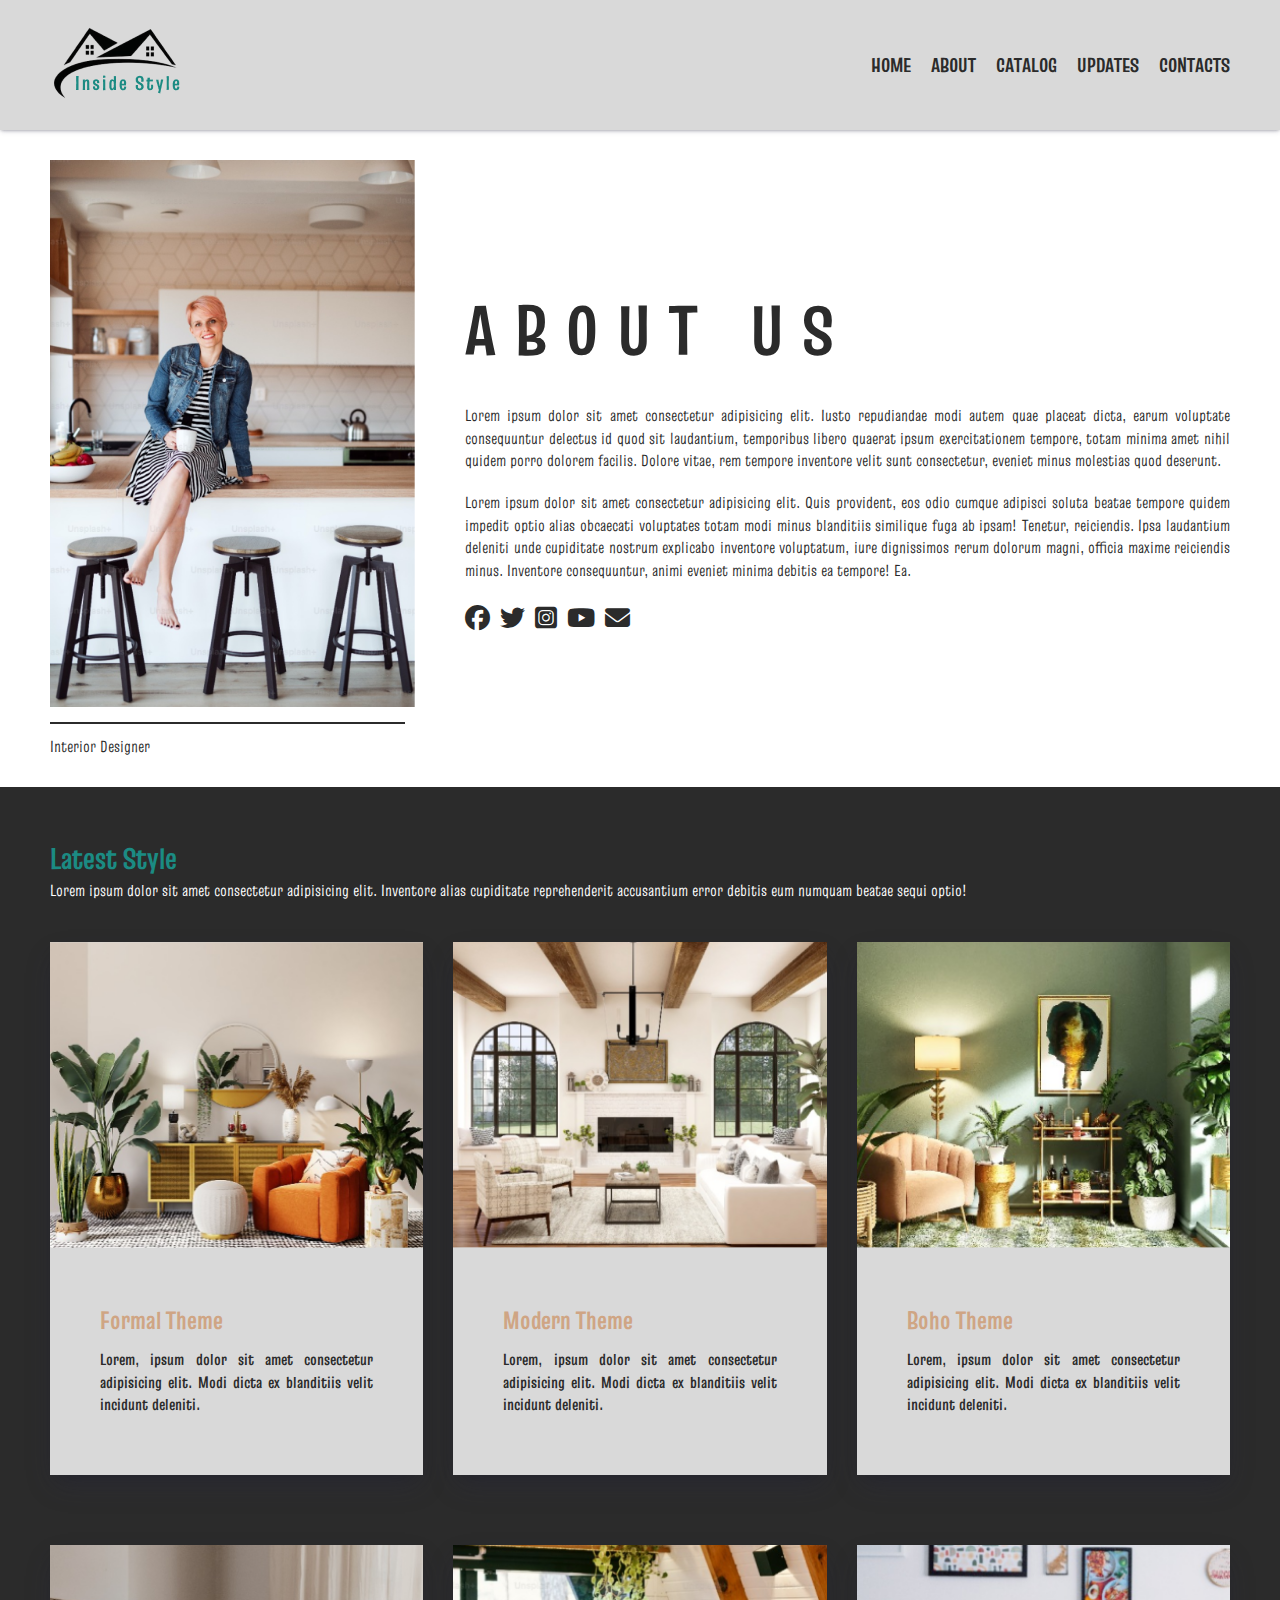
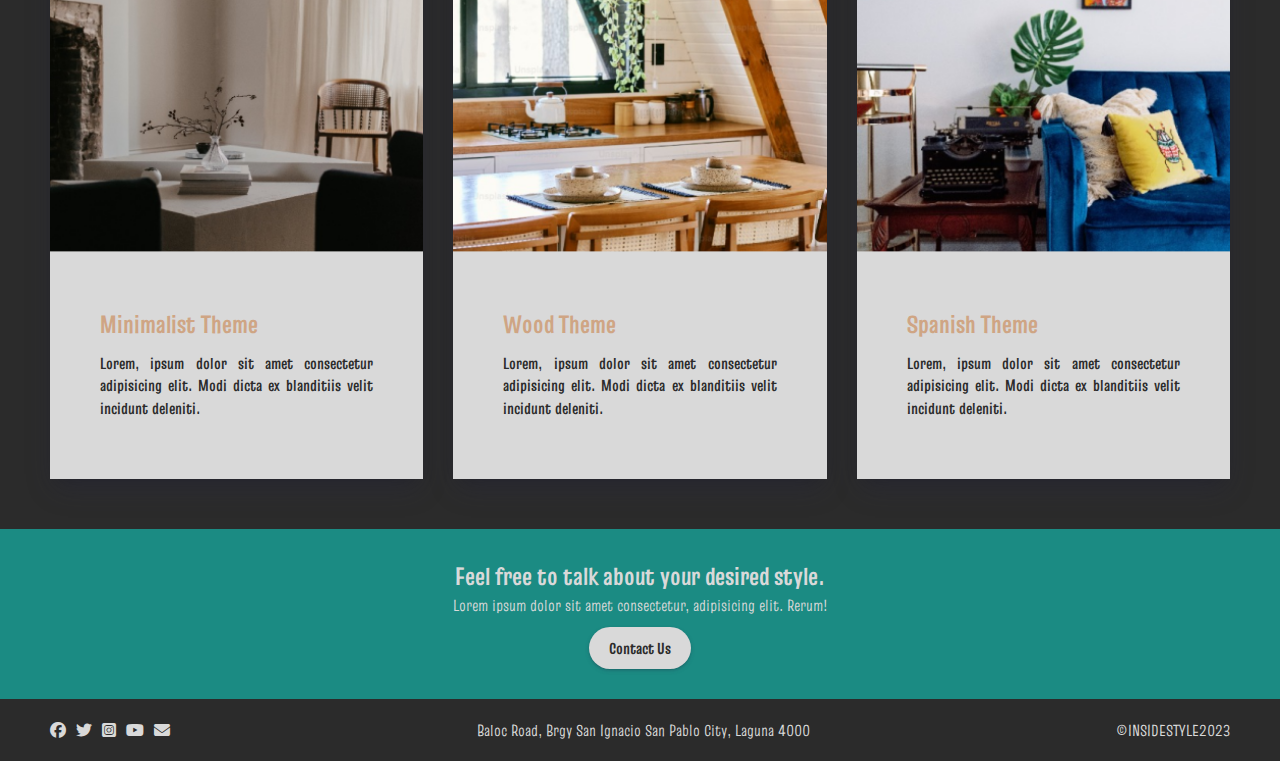
<file: About.html>
<!DOCTYPE html>
<html lang="en">
<head>
    <meta charset="UTF-8">
    <meta name="viewport" content="width=device-width, initial-scale=1.0">
    <title>Inside Style</title>
    <link rel="stylesheet" href="./Style.css">
    <link rel="stylesheet" href="https://cdnjs.cloudflare.com/ajax/libs/font-awesome/6.5.1/css/all.min.css">
</head>

<body>

   <!-- Header 
    header.header>.container>.header__wrapper
    Block
    ELement(two)__) 
    Modifier(-) -->

    <header class="header">
        <div class="container">
            <div class="header_wrapper">
                <img src="./img/LOGO.png" alt="">
                <nav>
                    <ul class="header_nav">
                        <li><a href="./Home.html">HOME</a></li>
                        <li><a href="./About.html">ABOUT</a></li>
                        <li><a href="./Catalog.html">CATALOG</a></li>
                        <li><a href="./Updates.html">UPDATES</a></li>
                        <li><a href="./Contacts.html">CONTACTS</a></li>
                    </ul>
                </nav>
                <div class="toggle_menu">
                    <span></span>
                    <span></span>
                    <span></span>
                </div>
            </div>
        </div>
    </header>

<!-- ABOUT BANNER - -->
<section class="aboutBanner">
    <div class="container">
        <div class="aboutBanner_wrapper">

            <div class="aboutBanner_left">
                <img src="./img/about.png" alt="">
                <small>Interior Designer</small>
            </div>
            <div class="aboutBanner_right">
                <h1>ABOUT US</h1>
                <p>Lorem ipsum dolor sit amet consectetur adipisicing elit. Iusto repudiandae modi autem quae placeat dicta, earum voluptate consequuntur delectus id quod sit laudantium, temporibus libero quaerat ipsum exercitationem tempore, totam minima amet nihil quidem porro dolorem facilis. Dolore vitae, rem tempore inventore velit sunt consectetur, eveniet minus molestias quod deserunt.</p>
                <p>Lorem ipsum dolor sit amet consectetur adipisicing elit. Quis provident, eos odio cumque adipisci soluta beatae tempore quidem impedit optio alias obcaecati voluptates totam modi minus blanditiis similique fuga ab ipsam! Tenetur, reiciendis. Ipsa laudantium deleniti unde cupiditate nostrum explicabo inventore voluptatum, iure dignissimos rerum dolorum magni, officia maxime reiciendis minus. Inventore consequuntur, animi eveniet minima debitis ea tempore! Ea.</p>
                <ul>
                    <li><a href=""><i class="fa-brands fa-facebook"></i></a></li>
                    <li><a href=""><i class="fa-brands fa-twitter"></i></a></li>
                    <li><a href=""><i class="fa-brands fa-square-instagram"></i></a></li>
                    <li><a href=""><i class="fa-brands fa-youtube"></i></a></li>
                    <li><a href=""><i class="fa-solid fa-envelope"></i></a></li>
                </ul>
            </div>

        </div>
    </div>
</section>  
<!-- LATEST STYLE SECTION -->
<section class="aboutLatest"> 
        <div class="container">
            <h2>Latest Style</h2>
            <p>Lorem ipsum dolor sit amet consectetur adipisicing elit. Inventore alias cupiditate reprehenderit accusantium error debitis eum numquam beatae sequi optio!</p>
            <div class= "aboutLatest_wrapper">
                <div class="aboutLatest_card">
                    <img src="./img/catalog-1.png" alt="">
                    <div class="aboutLatest_card-content">
                        <h3>Formal Theme</h3>
                        <p>Lorem, ipsum dolor sit amet consectetur adipisicing elit. Modi dicta ex blanditiis velit incidunt deleniti.</p>
                    </div>
                </div>
                <div class="aboutLatest_card">
                    <img src="./img/latest-2.png" alt="">
                    <div class="aboutLatest_card-content">
                        <h3>Modern Theme</h3>
                        <p>Lorem, ipsum dolor sit amet consectetur adipisicing elit. Modi dicta ex blanditiis velit incidunt deleniti.</p>
                    </div>
                </div>
                <div class="aboutLatest_card">
                    <img src="./img/latest-3.png" alt="">
                    <div class="aboutLatest_card-content">
                        <h3>Boho Theme</h3>
                        <p>Lorem, ipsum dolor sit amet consectetur adipisicing elit. Modi dicta ex blanditiis velit incidunt deleniti.</p>
                    </div>
                </div>
                <div class="aboutLatest_card">
                    <img src="./img/latest-4.png" alt="">
                    <div class="aboutLatest_card-content">
                        <h3>Minimalist Theme</h3>
                        <p>Lorem, ipsum dolor sit amet consectetur adipisicing elit. Modi dicta ex blanditiis velit incidunt deleniti.</p>
                    </div>
                </div>
                <div class="aboutLatest_card">
                    <img src="./img/latest-5.png" alt="">
                    <div class="aboutLatest_card-content">
                        <h3>Wood Theme</h3>
                        <p>Lorem, ipsum dolor sit amet consectetur adipisicing elit. Modi dicta ex blanditiis velit incidunt deleniti.</p>
                    </div>
                </div>
                <div class="aboutLatest_card">
                    <img src="./img/latest-6.png" alt="">
                    <div class="aboutLatest_card-content">
                        <h3>Spanish Theme</h3>
                        <p>Lorem, ipsum dolor sit amet consectetur adipisicing elit. Modi dicta ex blanditiis velit incidunt deleniti.</p>
                    </div>
                </div>
            <!-- </aboutLatest_wrapper> -->
        </div>
        </div>
</section>
<!-- CALL TO ACTION -->
    <section class="cta">
        <div class="container">
            <div class="cta_wrapper">
                <h2>Feel free to talk about your desired style.</h2>
                <p>Lorem ipsum dolor sit amet consectetur, adipisicing elit. Rerum!</p>
                <a href="" class="btn bg-semi-light">Contact Us</a>
            </div>
        </div>
    </section>
<!-- FOOTER -->
<footer class="footer">
        <div class="container">
            <div class="footer_wrapper">
                <ul>
                    <li><a href=""><i class="fa-brands fa-facebook"></i></a></li>
                    <li><a href=""><i class="fa-brands fa-twitter"></i></a></li>
                    <li><a href=""><i class="fa-brands fa-square-instagram"></i></a></li>
                    <li><a href=""><i class="fa-brands fa-youtube"></i></a></li>
                    <li><a href=""><i class="fa-solid fa-envelope"></i></a></li>
                </ul>
                <p>Baloc Road, Brgy San Ignacio San Pablo City, Laguna 4000</p>
                <p>©INSIDESTYLE2023</p>
            </div>
        </div>
</footer>

<script src="./script.js"></script>







</body>

</html>
</file>
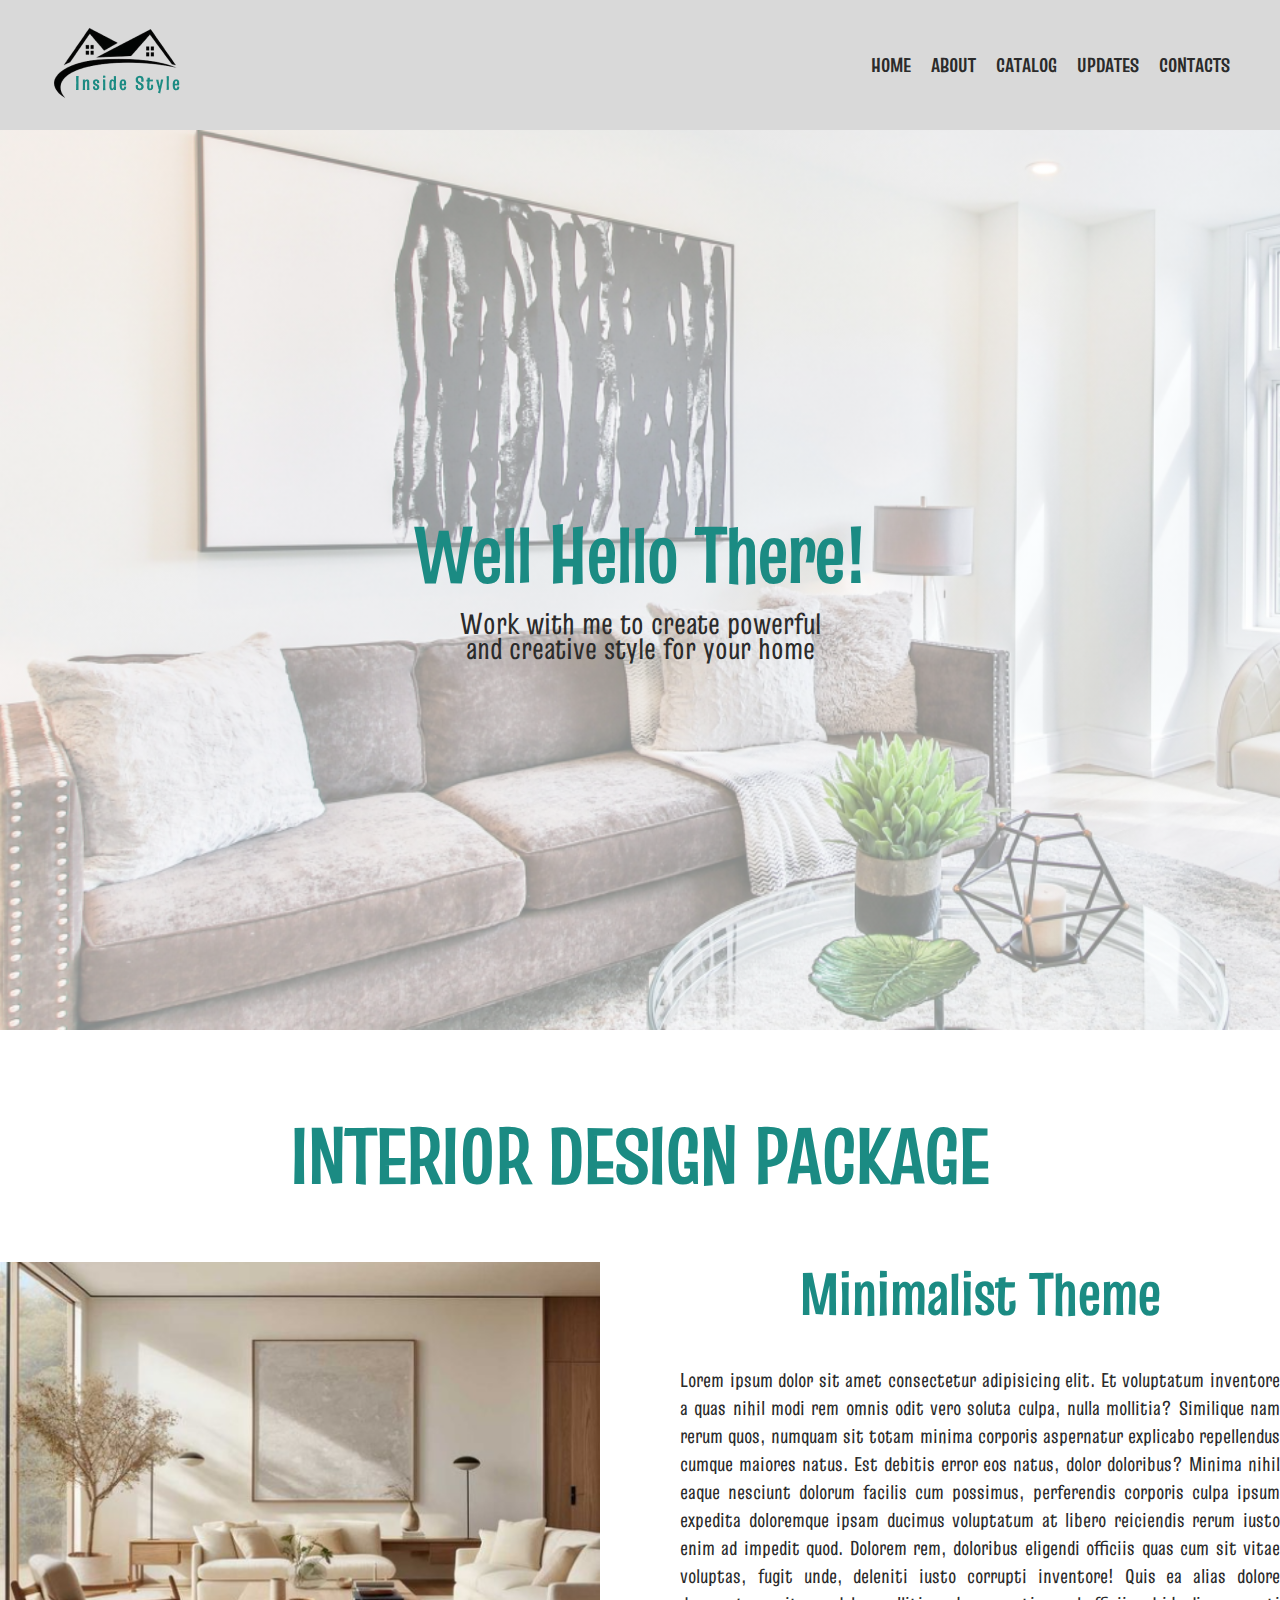
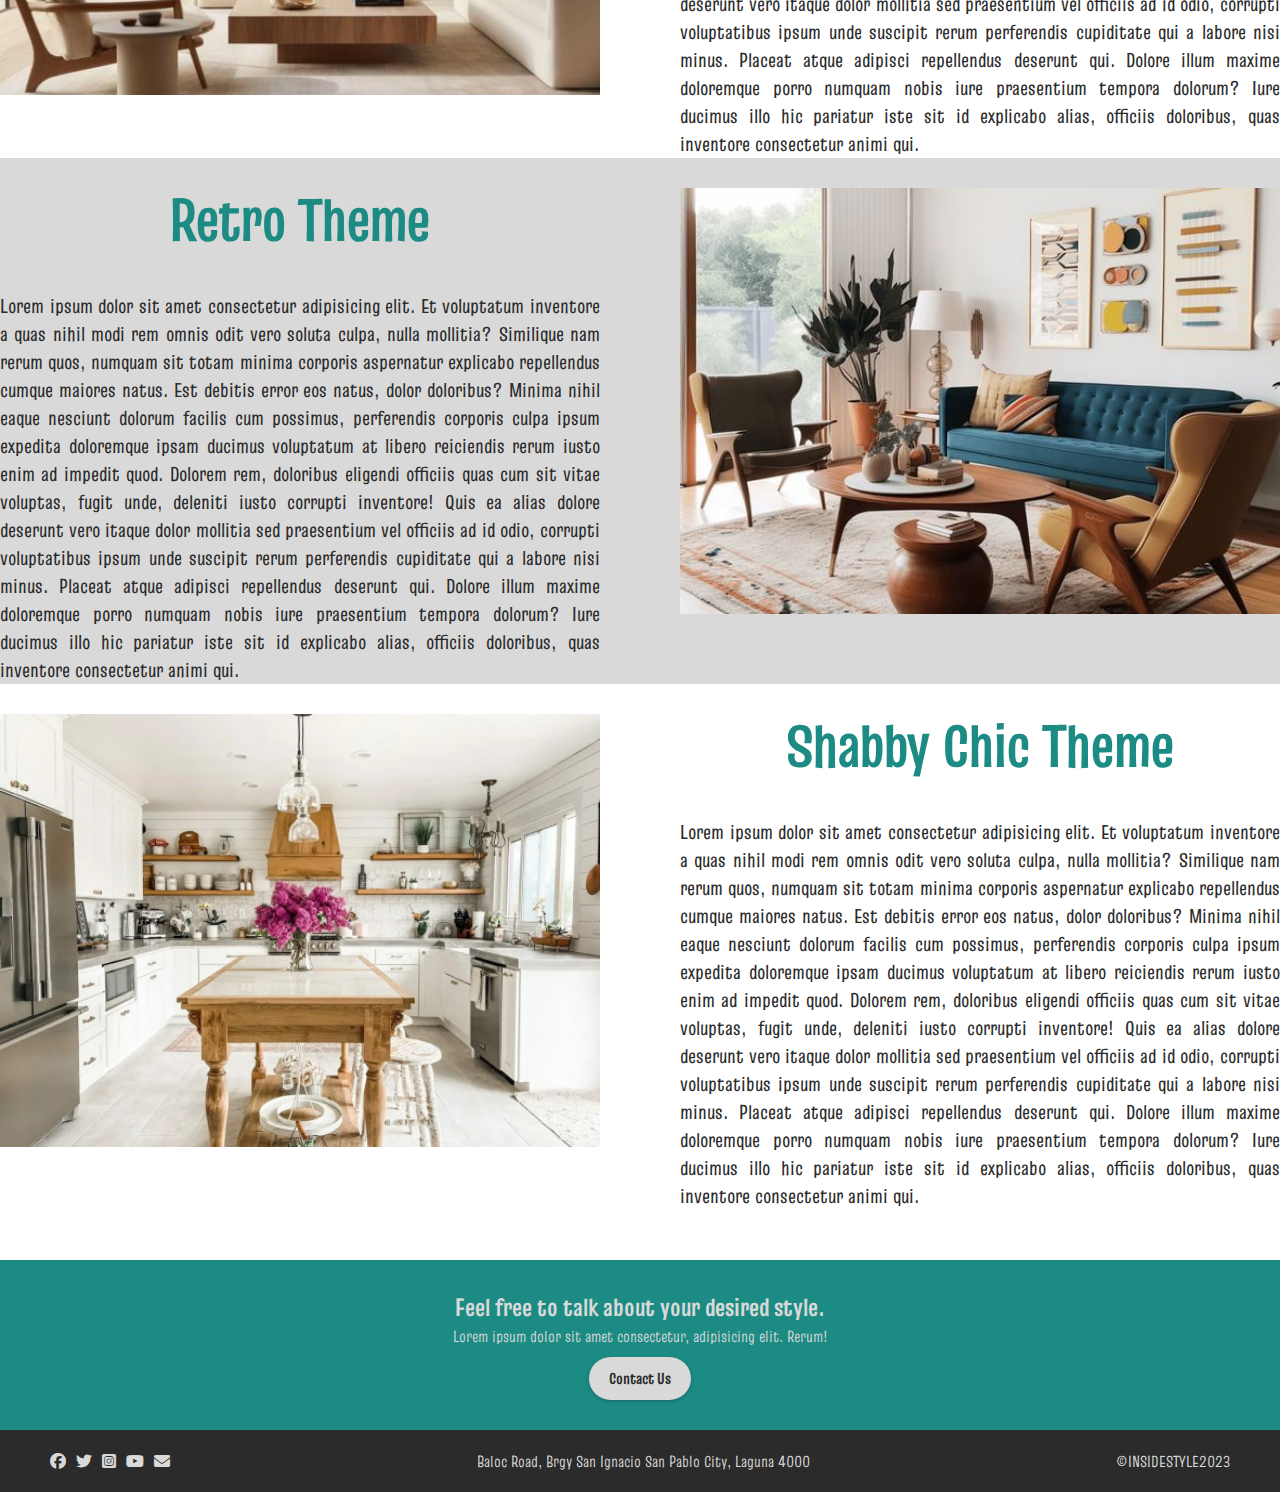
<file: Catalog.html>
<!DOCTYPE html>
<html lang="en">
<head>
    <meta charset="UTF-8">
    <meta name="viewport" content="width=device-width, initial-scale=2.0">
    <title>Inside Style</title>
    <link rel="stylesheet" href="./Style.css">
    <link rel="stylesheet" href="https://cdnjs.cloudflare.com/ajax/libs/font-awesome/6.5.1/css/all.min.css">
</head>

<body>

   <!-- Header 
    header.header>.container>.header__wrapper
    Block
    ELement(two)__) 
    Modifier(-) -->

    <header class="header">
        <div class="container">
            <div class="header_wrapper">
                <img src="./img/LOGO.png" alt="">
                <nav>
                    <ul class="header_nav">
                        <li><a href="./Home.html">HOME</a></li>
                        <li><a href="./About.html">ABOUT</a></li>
                        <li><a href="./Catalog.html">CATALOG</a></li>
                        <li><a href="./Updates.html">UPDATES</a></li>
                        <li><a href="./Contacts.html">CONTACTS</a></li>
                    </ul>
                </nav>
                <div class="toggle_menu">
                    <span></span>
                    <span></span>
                    <span></span>
                </div>
            </div>
        </div>
    </header>

<!-- CATALOG BANNER -->
<!-- <br> : brake -->
    <section class="catalogBanner">
        <div class="catalogBanner_bg">
            <div class="container">
                <div class= "catalogBanner_wrapper">
                        <h1>Well Hello There!</h1>
                        <p>Work with me to create powerful <br>and creative style for your home</p>
                </div>
            </div>
        </div>
    </section>
    
<section class="package">
      
        <div class="package_wrapper">  
            <h1>INTERIOR DESIGN PACKAGE</h1>


            <div class="package_theme">
                <div class="package_theme-left">
                    <img src="./img/minimalist.png" alt="">
                </div>
                <div class="package_theme-right">         
                    <h1>Minimalist Theme</h1>
                    <p>Lorem ipsum dolor sit amet consectetur adipisicing elit. Et voluptatum inventore a quas nihil modi rem omnis odit vero soluta culpa, nulla mollitia? Similique nam rerum quos, numquam sit totam minima corporis aspernatur explicabo repellendus cumque maiores natus. Est debitis error eos natus, dolor doloribus? Minima nihil eaque nesciunt dolorum facilis cum possimus, perferendis corporis culpa ipsum expedita doloremque ipsam ducimus voluptatum at libero reiciendis rerum iusto enim ad impedit quod. Dolorem rem, doloribus eligendi officiis quas cum sit vitae voluptas, fugit unde, deleniti iusto corrupti inventore! Quis ea alias dolore deserunt vero itaque dolor mollitia sed praesentium vel officiis ad id odio, corrupti voluptatibus ipsum unde suscipit rerum perferendis cupiditate qui a labore nisi minus. Placeat atque adipisci repellendus deserunt qui. Dolore illum maxime doloremque porro numquam nobis iure praesentium tempora dolorum? Iure ducimus illo hic pariatur iste sit id explicabo alias, officiis doloribus, quas inventore consectetur animi qui.</p>
                </div>
            </div>

            <div class="package_theme">
                <div class="package_theme-left">
                    <img src="./img/retro.png" alt="">
                </div>
                <div class="package_theme-right">         
                    <h1>Retro Theme</h1>
                    <p>Lorem ipsum dolor sit amet consectetur adipisicing elit. Et voluptatum inventore a quas nihil modi rem omnis odit vero soluta culpa, nulla mollitia? Similique nam rerum quos, numquam sit totam minima corporis aspernatur explicabo repellendus cumque maiores natus. Est debitis error eos natus, dolor doloribus? Minima nihil eaque nesciunt dolorum facilis cum possimus, perferendis corporis culpa ipsum expedita doloremque ipsam ducimus voluptatum at libero reiciendis rerum iusto enim ad impedit quod. Dolorem rem, doloribus eligendi officiis quas cum sit vitae voluptas, fugit unde, deleniti iusto corrupti inventore! Quis ea alias dolore deserunt vero itaque dolor mollitia sed praesentium vel officiis ad id odio, corrupti voluptatibus ipsum unde suscipit rerum perferendis cupiditate qui a labore nisi minus. Placeat atque adipisci repellendus deserunt qui. Dolore illum maxime doloremque porro numquam nobis iure praesentium tempora dolorum? Iure ducimus illo hic pariatur iste sit id explicabo alias, officiis doloribus, quas inventore consectetur animi qui.</p>
                </div>
            </div>

            <div class="package_theme">
                <div class="package_theme-left">
                    <img src="./img/shabby-chic.png" alt="">
                </div>
                <div class="package_theme-right">         
                    <h1>Shabby Chic Theme</h1>
                    <p>Lorem ipsum dolor sit amet consectetur adipisicing elit. Et voluptatum inventore a quas nihil modi rem omnis odit vero soluta culpa, nulla mollitia? Similique nam rerum quos, numquam sit totam minima corporis aspernatur explicabo repellendus cumque maiores natus. Est debitis error eos natus, dolor doloribus? Minima nihil eaque nesciunt dolorum facilis cum possimus, perferendis corporis culpa ipsum expedita doloremque ipsam ducimus voluptatum at libero reiciendis rerum iusto enim ad impedit quod. Dolorem rem, doloribus eligendi officiis quas cum sit vitae voluptas, fugit unde, deleniti iusto corrupti inventore! Quis ea alias dolore deserunt vero itaque dolor mollitia sed praesentium vel officiis ad id odio, corrupti voluptatibus ipsum unde suscipit rerum perferendis cupiditate qui a labore nisi minus. Placeat atque adipisci repellendus deserunt qui. Dolore illum maxime doloremque porro numquam nobis iure praesentium tempora dolorum? Iure ducimus illo hic pariatur iste sit id explicabo alias, officiis doloribus, quas inventore consectetur animi qui.</p>
                </div>
            </div>
            
        </div>
    </div>

</section>
<!-- CALL TO ACTION -->
<section class="cta">
    <div class="container">
        <div class="cta_wrapper">
            <h2>Feel free to talk about your desired style.</h2>
            <p>Lorem ipsum dolor sit amet consectetur, adipisicing elit. Rerum!</p>
            <a href="" class="btn bg-semi-light">Contact Us</a>
        </div>
    </div>
</section>

<!-- FOOTER -->
<footer class="footer">
    <div class="container">
        <div class="footer_wrapper">
            <ul>
                <li><a href=""><i class="fa-brands fa-facebook"></i></a></li>
                <li><a href=""><i class="fa-brands fa-twitter"></i></a></li>
                <li><a href=""><i class="fa-brands fa-square-instagram"></i></a></li>
                <li><a href=""><i class="fa-brands fa-youtube"></i></a></li>
                <li><a href=""><i class="fa-solid fa-envelope"></i></a></li>
            </ul>
            <p>Baloc Road, Brgy San Ignacio San Pablo City, Laguna 4000</p>
            <p>©INSIDESTYLE2023</p>
        </div>
    </div>
</footer>

<script src="./script.js"></script>







</body>
</html>
</file>
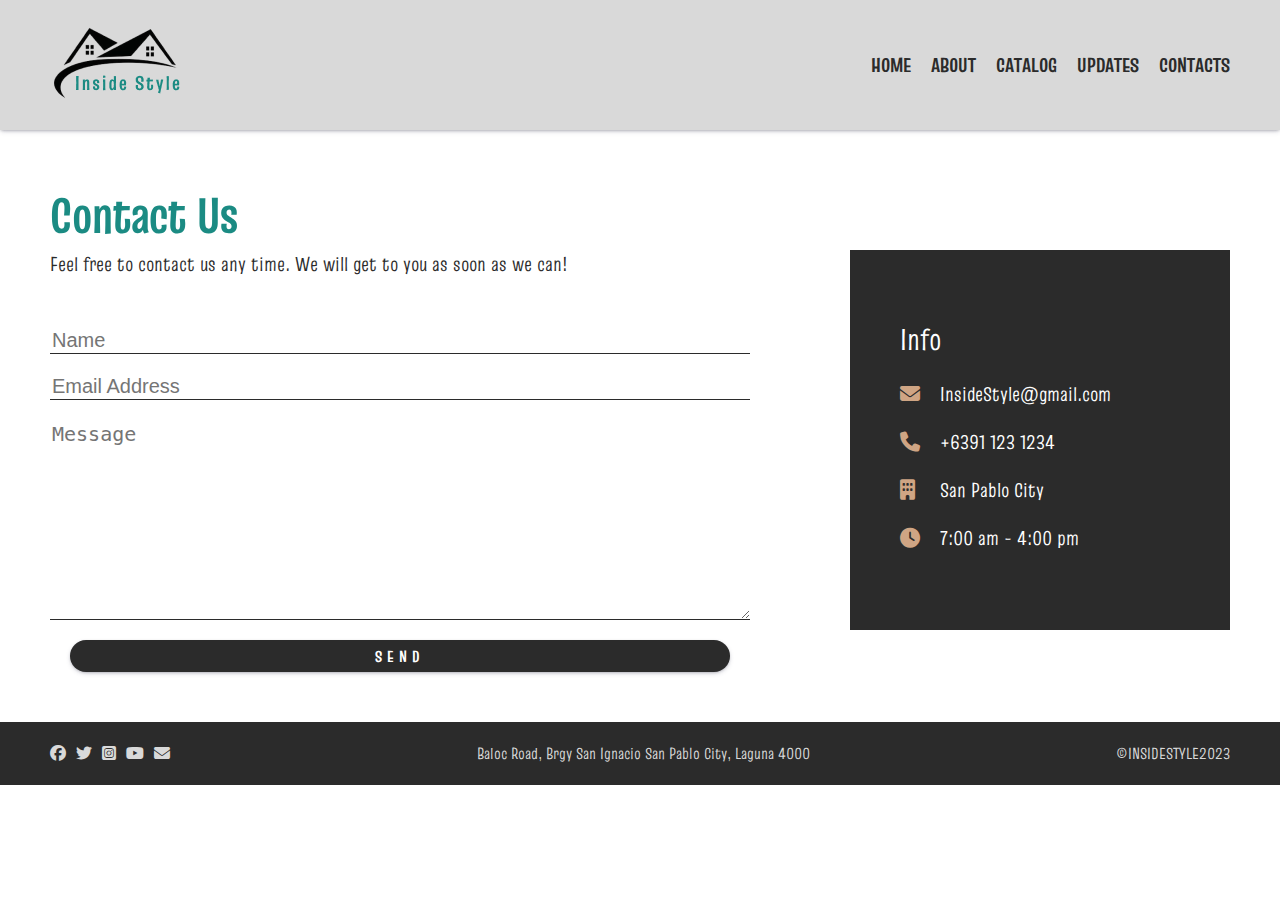
<file: Contacts.html>
<!DOCTYPE html>
<html lang="en">
<head>
    <meta charset="UTF-8">
    <meta name="viewport" content="width=device-width, initial-scale=1.0">
    <title>Inside Style</title>
    <link rel="stylesheet" href="./Style.css">
    <link rel="stylesheet" href="https://cdnjs.cloudflare.com/ajax/libs/font-awesome/6.5.1/css/all.min.css">
</head>

<body>

   <!-- Header 
    header.header>.container>.header__wrapper
    Block
    ELement(two)__) 
    Modifier(-) -->

    <header class="header">
        <div class="container">
            <div class="header_wrapper">
                <img src="./img/LOGO.png" alt="">
                <nav>
                    <ul class="header_nav">
                        <li><a href="./Home.html">HOME</a></li>
                        <li><a href="./About.html">ABOUT</a></li>
                        <li><a href="./Catalog.html">CATALOG</a></li>
                        <li><a href="./Updates.html">UPDATES</a></li>
                        <li><a href="./Contacts.html">CONTACTS</a></li>
                    </ul>
                </nav>
                <div class="toggle_menu">
                    <span></span>
                    <span></span>
                    <span></span>
                </div>
            </div>
        </div>
    </header>

    <section class="contactInfo">
        <div class="container">
       

    <div class="contactInfo_wrapper">
        <div class="contactInfo_wrapper-left"> 
            
            <div class="contactInfo_banner">
                <h1>Contact Us</h1>
                <p>Feel free to contact us any time. We will get to you as soon as we can!</p>
             </div>          
            <input type="text" placeholder="Name"> 
            <input type="text" placeholder="Email Address">            
            <textarea placeholder="Message"></textarea>
            <a href="" class="btnSend">SEND</a>
        </div>

        <div class="contactInfo_wrapper-right">

            <h3>Info</h3>  
            <div class="right_con">
                <ul>
                    <li><a href=""><i class="fa-solid fa-envelope"></i></a></li>
                    <li><a href=""><i class="fa-solid fa-phone"></i></a></li>
                    <li><a href=""><i class="fa-solid fa-building"></i></a></li>
                    <li><a href=""><i class="fa-solid fa-clock"></i></a></li>    
                </ul>
            <div class="right_in">
                <p>InsideStyle@gmail.com</p>
                <p>+6391 123 1234</p>
                <p>San Pablo City</p>
                <P>7:00 am - 4:00 pm</P>
            </div>
            </div>
        </div>
    </div>
</div>
</section>

<!-- FOOTER -->
<footer class="footer">
    <div class="container">
        <div class="footer_wrapper">
            <ul>
                <li><a href=""><i class="fa-brands fa-facebook"></i></a></li>
                <li><a href=""><i class="fa-brands fa-twitter"></i></a></li>
                <li><a href=""><i class="fa-brands fa-square-instagram"></i></a></li>
                <li><a href=""><i class="fa-brands fa-youtube"></i></a></li>
                <li><a href=""><i class="fa-solid fa-envelope"></i></a></li>
            </ul>
            <p>Baloc Road, Brgy San Ignacio San Pablo City, Laguna 4000</p>
            <p>©INSIDESTYLE2023</p>
        </div>
    </div>
</footer>

<script src="./script.js"></script>







</body>
</html>
</file>
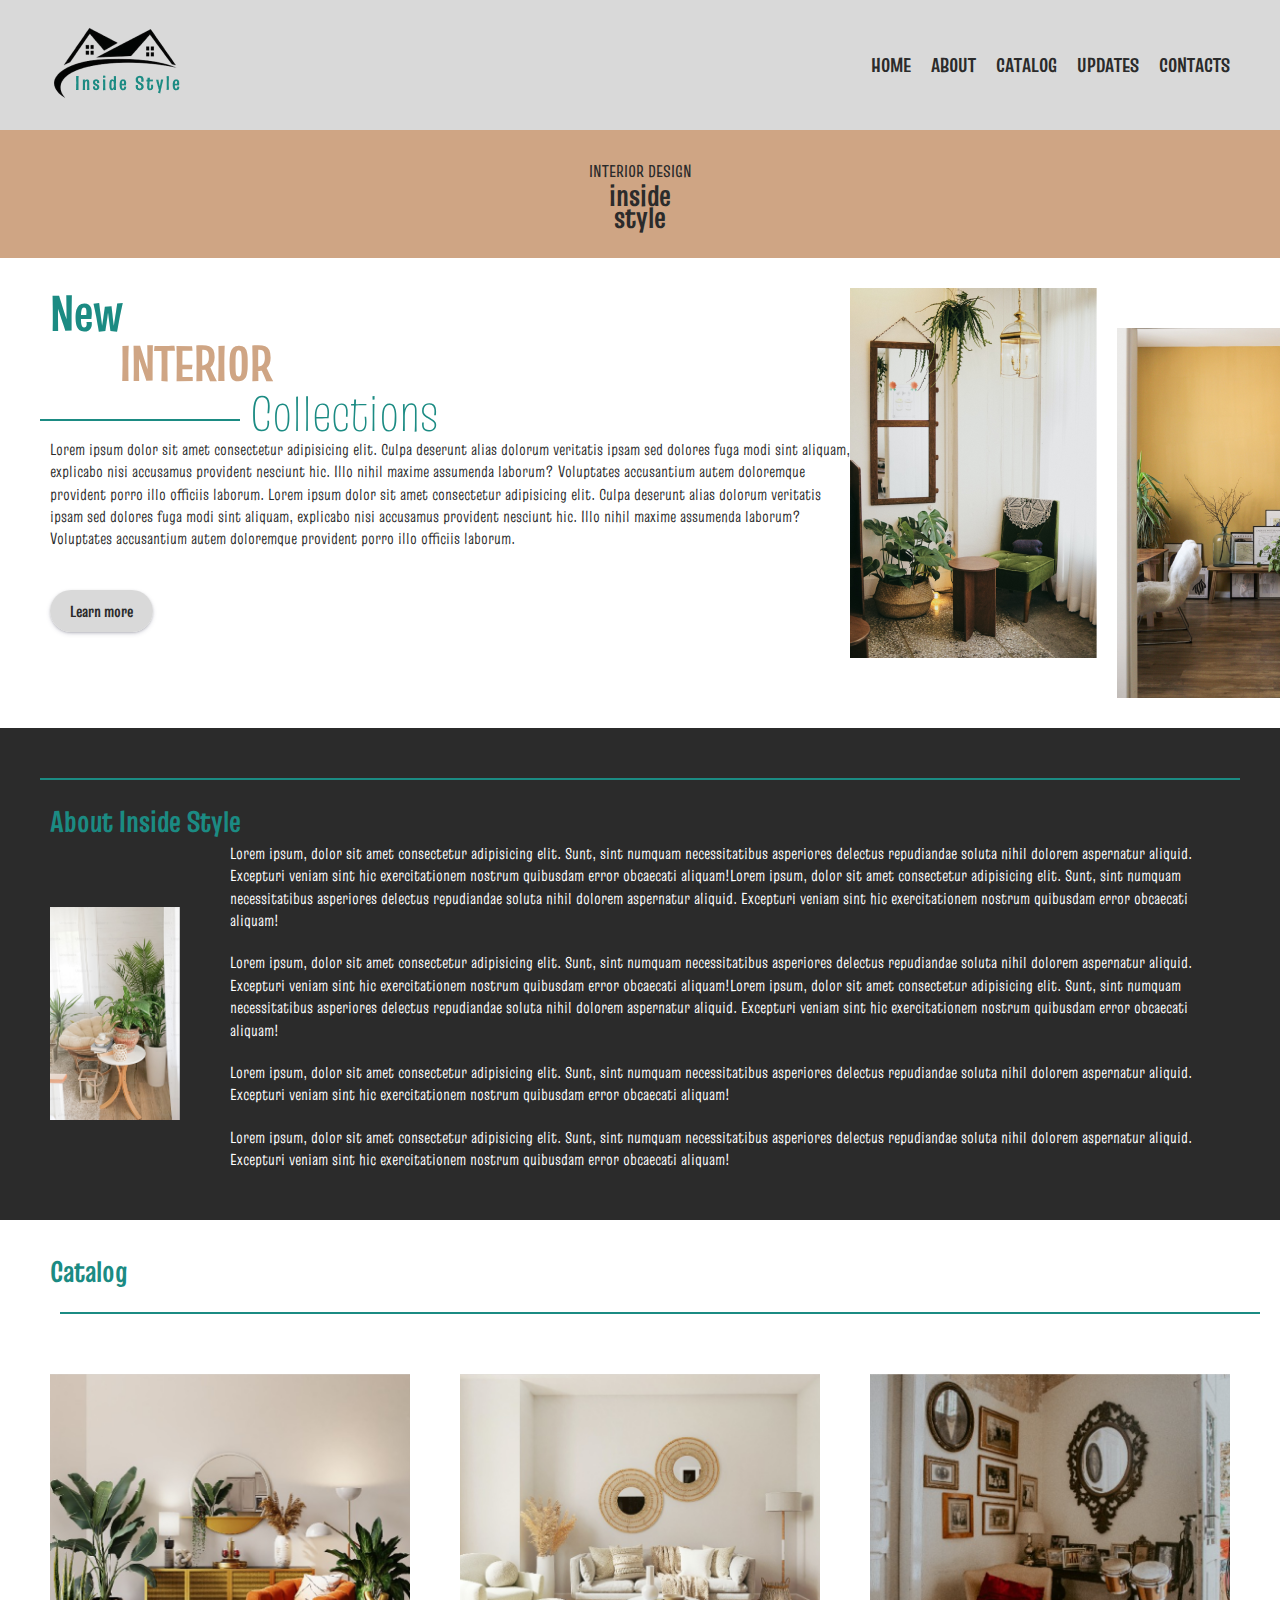
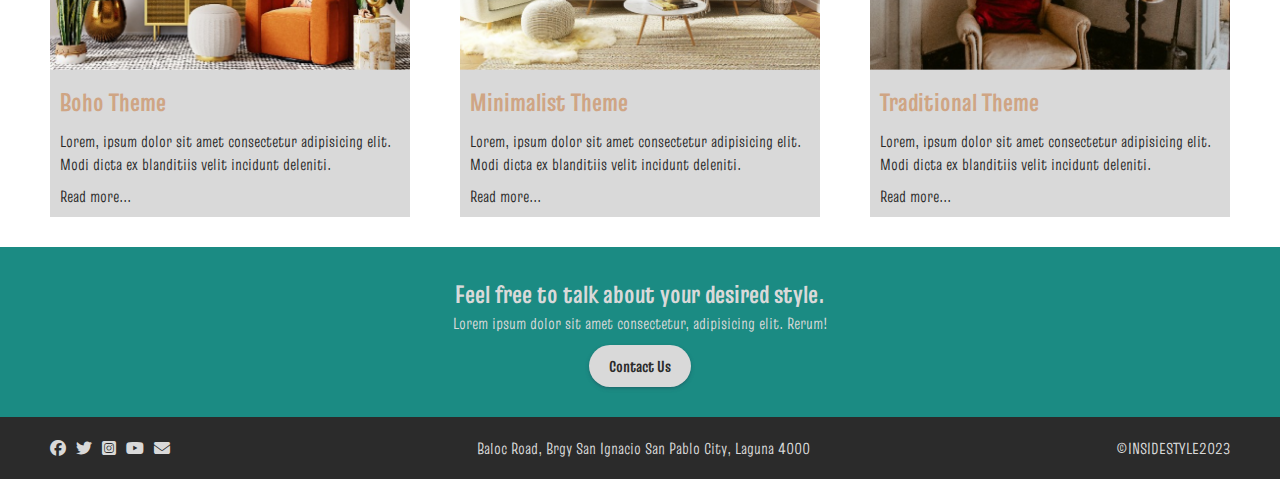
<file: Home.html>
<!DOCTYPE html>
<html lang="en">
<head>
    <meta charset="UTF-8">
    <meta name="viewport" content="width=device-width, initial-scale=1.0">
    <title>Inside Style</title>
    <link rel="stylesheet" href="./Style.css">
    <link rel="stylesheet" href="https://cdnjs.cloudflare.com/ajax/libs/font-awesome/6.5.1/css/all.min.css">
</head>

<body>

   <!-- Header 
    header.header>.container>.header__wrapper
    Block
    ELement(two)__) 
    Modifier(-) -->

    <header class="header">
        <div class="container">
            <div class="header_wrapper">
                <img src="./img/LOGO.png" alt="">
                <nav>
                    <ul class="header_nav">
                        <li><a href="./Home.html">HOME</a></li>
                        <li><a href="./About.html">ABOUT</a></li>
                        <li><a href="./Catalog.html">CATALOG</a></li>
                        <li><a href="./Updates.html">UPDATES</a></li>
                        <li><a href="./Contacts.html">CONTACTS</a></li>
                    </ul>
                </nav>
                <div class="toggle_menu">
                    <span></span>
                    <span></span>
                    <span></span>
                </div>
            </div>
        </div>
    </header>

<!-- TOP 
section.top>.container>.top_wrapper
-->
    <section class="top">
        <div class="container">
            <div class="top_wrapper">
                <span>INTERIOR DESIGN</span>
                <h4>inside <br> style</h4>
            </div>
        </div>

    </section>
<!-- home page banner 
section.homeBanner>.container>.homeBanner_wrapper
-->
    <section class="homeBanner">
        <div class="container">
            <div class="homeBanner_wrapper">
                <!-- BANNER LEFT -->
                <div class="homeBanner_left">
                <ul>
                    <li><span>New</span></li><!-- first child-->
                    <li><span>INTERIOR</span></li><!-- nth-child(2)-->
                    <li><span>Collections</span></li><!-- last child-->
                </ul>
                <p>Lorem ipsum dolor sit amet consectetur adipisicing elit. Culpa deserunt alias dolorum veritatis ipsam sed dolores fuga modi sint aliquam, explicabo nisi accusamus provident nesciunt hic. Illo nihil maxime assumenda laborum? Voluptates accusantium autem doloremque provident porro illo officiis laborum. Lorem ipsum dolor sit amet consectetur adipisicing elit. Culpa deserunt alias dolorum veritatis ipsam sed dolores fuga modi sint aliquam, explicabo nisi accusamus provident nesciunt hic. Illo nihil maxime assumenda laborum? Voluptates accusantium autem doloremque provident porro illo officiis laborum.</p>
                <a href=""class="btn bg-semi-light">Learn more</a>
                </div>
                <!-- BANNER RIGHT -->
                <div class="homeBanner__right">
                    <img src="./img/banner-1.png" alt="">
                    <img src="./img/banner-2.png" alt="">
                </div>
            </div>
    </div>
    </section>
<!-- ABOUT -->
    <section class="aboutSection">
        <div class="container">
            <h2>About Inside Style</h2>
            <div class="aboutSection_wrapper">
                <div class="aboutSection_left">
                    <!-- about section left -->
                    <img src="./img/about-1.png" alt="">
                </div>
                <!-- about section right -->
                <div class="aboutSection_right">
                    <p>
                        Lorem ipsum, dolor sit amet consectetur adipisicing elit. Sunt,
                        sint numquam necessitatibus asperiores delectus repudiandae soluta
                        nihil dolorem aspernatur aliquid. Excepturi veniam sint hic
                        exercitationem nostrum quibusdam error obcaecati aliquam!Lorem
                        ipsum, dolor sit amet consectetur adipisicing elit. Sunt, sint
                        numquam necessitatibus asperiores delectus repudiandae soluta
                        nihil dolorem aspernatur aliquid. Excepturi veniam sint hic
                        exercitationem nostrum quibusdam error obcaecati aliquam!
                    </p>
                    <p>
                        Lorem ipsum, dolor sit amet consectetur adipisicing elit. Sunt,
                        sint numquam necessitatibus asperiores delectus repudiandae soluta
                        nihil dolorem aspernatur aliquid. Excepturi veniam sint hic
                        exercitationem nostrum quibusdam error obcaecati aliquam!Lorem
                        ipsum, dolor sit amet consectetur adipisicing elit. Sunt, sint
                        numquam necessitatibus asperiores delectus repudiandae soluta
                        nihil dolorem aspernatur aliquid. Excepturi veniam sint hic
                        exercitationem nostrum quibusdam error obcaecati aliquam!
                    </p>
                    <p>
                        Lorem ipsum, dolor sit amet consectetur adipisicing elit. Sunt,
                        sint numquam necessitatibus asperiores delectus repudiandae soluta
                        nihil dolorem aspernatur aliquid. Excepturi veniam sint hic
                        exercitationem nostrum quibusdam error obcaecati aliquam!
                    </p>
                    <p>
                        Lorem ipsum, dolor sit amet consectetur adipisicing elit. Sunt,
                        sint numquam necessitatibus asperiores delectus repudiandae soluta
                        nihil dolorem aspernatur aliquid. Excepturi veniam sint hic
                        exercitationem nostrum quibusdam error obcaecati aliquam!
                    </p>
                </div>
            </div>
        </div>
    </section>
<!-- anchor: <a> nilalagyan ng link (hyperlink- href) -->
<!-- CATALOG SECTION -->
<!-- CTRL+ : select same -->
    <section class="catalogSection">
        <div class="container">
            <h2>Catalog</h2>
            <div class="catalogSection_wrapper">

                <div class="catalogSection_card">
                    <img src="./img/catalog-1.png" alt="">
                    <div class="catalogSection_card-content">
                        <h3>Boho Theme</h3>
                        <p>Lorem, ipsum dolor sit amet consectetur adipisicing elit. Modi dicta ex blanditiis velit incidunt deleniti.</p>
                        <a href="" class="btn-nobg">Read more...</a>
                    </div>
                </div>
                <div class="catalogSection_card">
                    <img src="./img/catalog-2.png" alt="">
                    <div class="catalogSection_card-content">
                        <h3>Minimalist Theme</h3>
                        <p>Lorem, ipsum dolor sit amet consectetur adipisicing elit. Modi dicta ex blanditiis velit incidunt deleniti.</p>
                        <a href="" class="btn-nobg">Read more...</a>
                    </div>
                </div>
                <div class="catalogSection_card">
                    <img src="./img/catalog-3.png" alt="">
                    <div class="catalogSection_card-content">
                        <h3>Traditional Theme</h3>
                        <p>Lorem, ipsum dolor sit amet consectetur adipisicing elit. Modi dicta ex blanditiis velit incidunt deleniti.</p>
                        <a href="" class="btn-nobg">Read more...</a>
                    </div>
                </div>

            </div>
        </div>
    </section>
<!-- section: kabuuan       conatiner: margin       wrapper: bumabalot sa contents -->
<!-- Copy&paste : Shift+Alt+arrow down -->
<!-- CALL TO ACTION -->
    <section class="cta">
        <div class="container">
            <div class="cta_wrapper">
                <h2>Feel free to talk about your desired style.</h2>
                <p>Lorem ipsum dolor sit amet consectetur, adipisicing elit. Rerum!</p>
                <a href="" class="btn bg-semi-light">Contact Us</a>
            </div>
        </div>
    </section>
<!-- FOOTER -->
<footer class="footer">
        <div class="container">
            <div class="footer_wrapper">
                <ul>
                    <li><a href=""><i class="fa-brands fa-facebook"></i></a></li>
                    <li><a href=""><i class="fa-brands fa-twitter"></i></a></li>
                    <li><a href=""><i class="fa-brands fa-square-instagram"></i></a></li>
                    <li><a href=""><i class="fa-brands fa-youtube"></i></a></li>
                    <li><a href=""><i class="fa-solid fa-envelope"></i></a></li>
                </ul>
                <p>Baloc Road, Brgy San Ignacio San Pablo City, Laguna 4000</p>
                <p>©INSIDESTYLE2023</p>
            </div>
        </div>
</footer>

<script src="./script.js"></script>







</body>
</html>
</file>
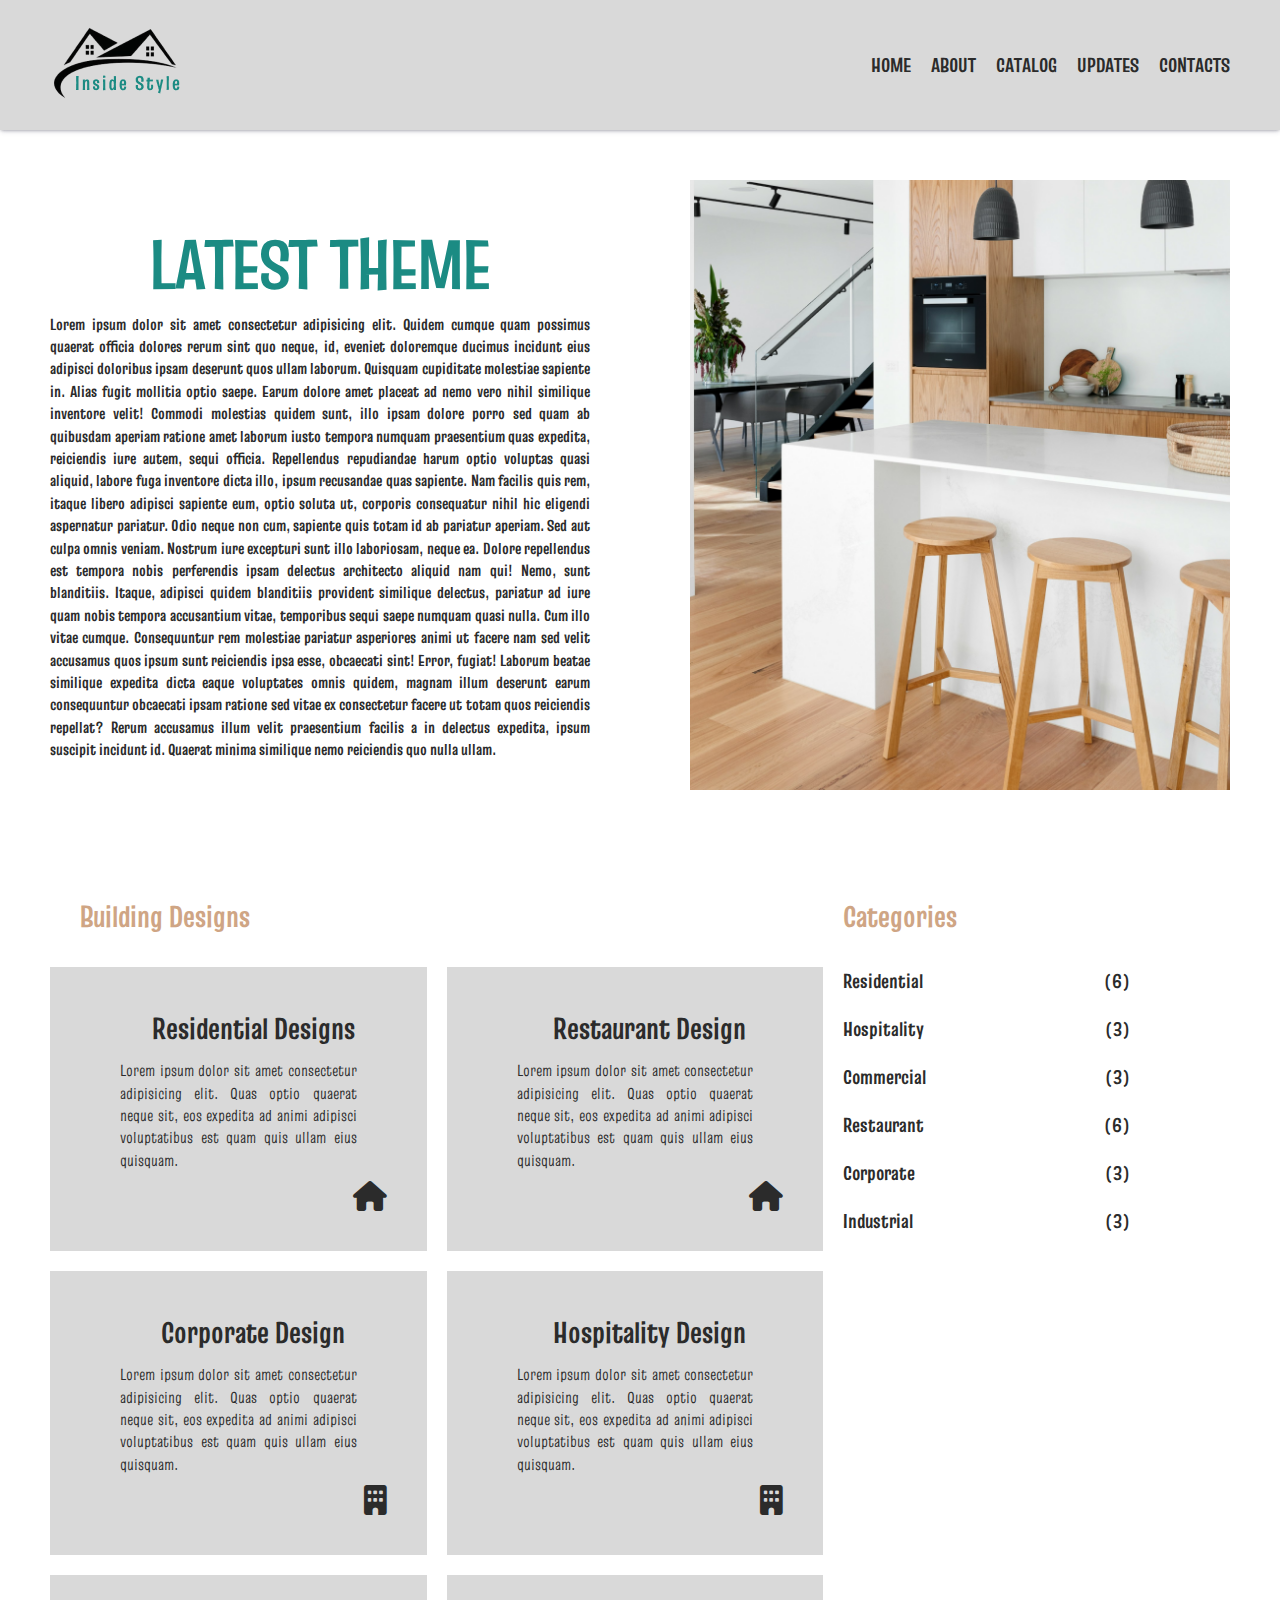
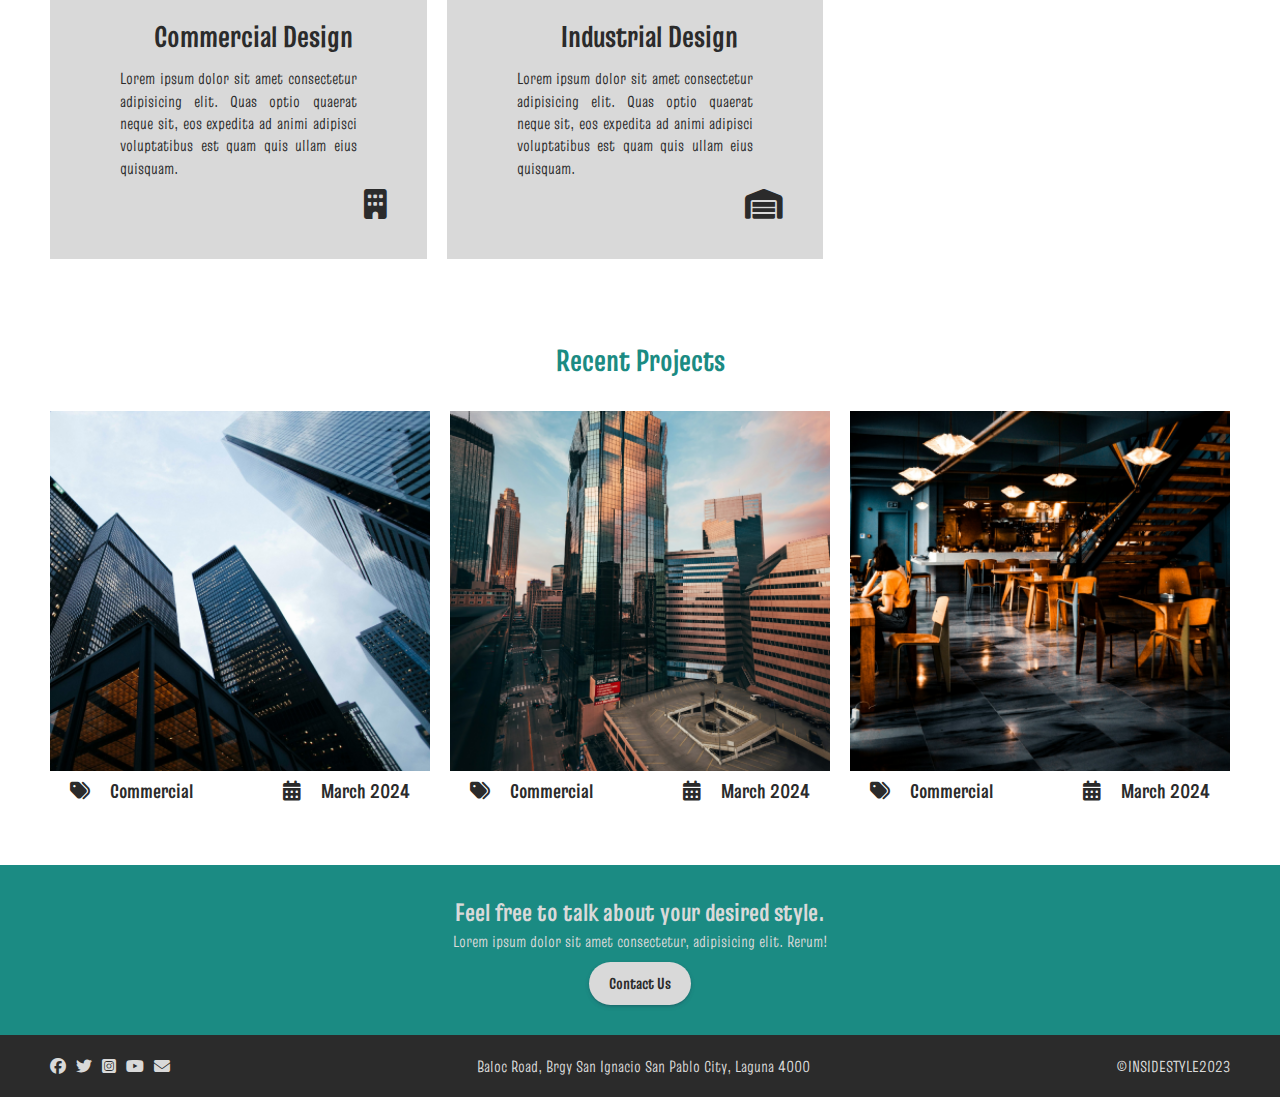
<file: Updates.html>
<!DOCTYPE html>
<html lang="en">
<head>
    <meta charset="UTF-8">
    <meta name="viewport" content="width=device-width, initial-scale=1.0">
    <title>Inside Style</title>
    <link rel="stylesheet" href="./Style.css">
    <link rel="stylesheet" href="https://cdnjs.cloudflare.com/ajax/libs/font-awesome/6.5.1/css/all.min.css">
</head>

<body>

   <!-- Header 
    header.header>.container>.header__wrapper
    Block
    ELement(two)__) 
    Modifier(-) -->

    <header class="header">
        <div class="container">
            <div class="header_wrapper">
                <img src="./img/LOGO.png" alt="">
                <nav>
                    <ul class="header_nav">
                        <li><a href="./Home.html">HOME</a></li>
                        <li><a href="./About.html">ABOUT</a></li>
                        <li><a href="./Catalog.html">CATALOG</a></li>
                        <li><a href="./Updates.html">UPDATES</a></li>
                        <li><a href="./Contacts.html">CONTACTS</a></li>
                    </ul>
                </nav>
                <div class="toggle_menu">
                    <span></span>
                    <span></span>
                    <span></span>
                </div>
            </div>
        </div>
    </header>
<!--LATEST THEME BANNER -->
<section class="updates">
    <div class="container">
        <div class="updatesBanner_wrapper">
                <div class="updatesBanner_wrapper-left">
                    <h1>LATEST THEME</h1>
                    <p>Lorem ipsum dolor sit amet consectetur adipisicing elit. Quidem cumque quam possimus quaerat officia dolores rerum sint quo neque, id, eveniet doloremque ducimus incidunt eius adipisci doloribus ipsam deserunt quos ullam laborum. Quisquam cupiditate molestiae sapiente in. Alias fugit mollitia optio saepe. Earum dolore amet placeat ad nemo vero nihil similique inventore velit! Commodi molestias quidem sunt, illo ipsam dolore porro sed quam ab quibusdam aperiam ratione amet laborum iusto tempora numquam praesentium quas expedita, reiciendis iure autem, sequi officia. Repellendus repudiandae harum optio voluptas quasi aliquid, labore fuga inventore dicta illo, ipsum recusandae quas sapiente. Nam facilis quis rem, itaque libero adipisci sapiente eum, optio soluta ut, corporis consequatur nihil hic eligendi aspernatur pariatur. Odio neque non cum, sapiente quis totam id ab pariatur aperiam. Sed aut culpa omnis veniam. Nostrum iure excepturi sunt illo laboriosam, neque ea. Dolore repellendus est tempora nobis perferendis ipsam delectus architecto aliquid nam qui! Nemo, sunt blanditiis. Itaque, adipisci quidem blanditiis provident similique delectus, pariatur ad iure quam nobis tempora accusantium vitae, temporibus sequi saepe numquam quasi nulla. Cum illo vitae cumque. Consequuntur rem molestiae pariatur asperiores animi ut facere nam sed velit accusamus quos ipsum sunt reiciendis ipsa esse, obcaecati sint! Error, fugiat! Laborum beatae similique expedita dicta eaque voluptates omnis quidem, magnam illum deserunt earum consequuntur obcaecati ipsam ratione sed vitae ex consectetur facere ut totam quos reiciendis repellat? Rerum accusamus illum velit praesentium facilis a in delectus expedita, ipsum suscipit incidunt id. Quaerat minima similique nemo reiciendis quo nulla ullam.</p>
                </div>
                <div class="updatesBanner_wrapper-right">
                    <img src="./img/update-banner.png" alt="">
                </div>
            </div>
        </div>
</section>
<!-- BUILDING DESIGNS -->
<section class="updatesDesigns">
    <div class="container">
        <div class="updatesDesigns_wrapper">  
        <div class="updatesDesigns_wrapper-main">
            <h3>Building Designs</h3> 

            <div class="updatesDesigns_wrapper-left">           
            <div class="Designs_card">
                    <h3>Residential Designs</h3>
                    <p>Lorem ipsum dolor sit amet consectetur adipisicing elit. Quas optio quaerat neque sit, eos expedita ad animi adipisci voluptatibus est quam quis ullam eius quisquam.</p> 
                    <a href=""><i class="fa-solid fa-house"></i></i></a>
            </div>
            <div class="Designs_card">
                    <h3>Restaurant Design</h3>
                    <p>Lorem ipsum dolor sit amet consectetur adipisicing elit. Quas optio quaerat neque sit, eos expedita ad animi adipisci voluptatibus est quam quis ullam eius quisquam.</p> 
                    <a href=""><i class="fa-solid fa-house"></i></a>
            </div>
            <div class="Designs_card">
                    <h3>Corporate Design</h3>
                    <p>Lorem ipsum dolor sit amet consectetur adipisicing elit. Quas optio quaerat neque sit, eos expedita ad animi adipisci voluptatibus est quam quis ullam eius quisquam.</p> 
                    <a href=""><i class="fa-solid fa-building"></i></a>
            </div>
            <div class="Designs_card">
                    <h3>Hospitality Design</h3>
                    <p>Lorem ipsum dolor sit amet consectetur adipisicing elit. Quas optio quaerat neque sit, eos expedita ad animi adipisci voluptatibus est quam quis ullam eius quisquam.</p> 
                    <a href=""><i class="fa-solid fa-building"></i></i></a>
            </div>
            <div class="Designs_card">
                    <h3>Commercial Design</h3>
                    <p>Lorem ipsum dolor sit amet consectetur adipisicing elit. Quas optio quaerat neque sit, eos expedita ad animi adipisci voluptatibus est quam quis ullam eius quisquam.</p> 
                    <a href=""><i class="fa-solid fa-building"></i></a>
            </div>
            <div class="Designs_card">
                    <h3>Industrial Design</h3>
                    <p>Lorem ipsum dolor sit amet consectetur adipisicing elit. Quas optio quaerat neque sit, eos expedita ad animi adipisci voluptatibus est quam quis ullam eius quisquam.</p> 
                    <a href=""><i class="fa-solid fa-warehouse"></i></a>
            </div>          
        </div>
        </div>

        <div class="updatesDesigns_wrapper-right">
            <h3>Categories</h3>

            <ul>
                <li>Residential<span>(6)</span></li>
                <li>Hospitality<span>(3)</span></li>
                <li>Commercial<span>(3)</span></li>
                <li>Restaurant<span>(6)</span></li>
                <li>Corporate<span>(3)</span></li>
                <li>Industrial<span>(3)</span></li>
            </ul>   
        </div>
        
        </div>
    </div>
</section>
<!-- RECENT PROJECTS -->
<section class="updatesRecent">
    <div class="container">
        <h3>Recent Projects</h3>
        <div class="updatesRecent_wrapper"> 
            <div class="updatesRecent_wrapper-projects">
                <img src="./img/commercial.png" alt="">
                <ul> 
                    <li><span><i class="fa-solid fa-tags"></i></span>Commercial</li>
                    <li><span><i class="fa-solid fa-calendar-days"></i></span>March 2024</li>
                </ul>
            </div>
            <div class="updatesRecent_wrapper-projects">
                <img src="./img/corporate.png" alt="">
                <ul> 
                    <li><span><i class="fa-solid fa-tags"></i></span>Commercial</li>
                    <li><span><i class="fa-solid fa-calendar-days"></i></span>March 2024</li>
                </ul>
            </div>
            <div class="updatesRecent_wrapper-projects">
                <img src="./img/restaurant.png" alt="">
                <ul> 
                    <li><span><i class="fa-solid fa-tags"></i></span>Commercial</li>
                    <li><span><i class="fa-solid fa-calendar-days"></i></span>March 2024</li>
                </ul>
            </div>
        </div>

    </div>
</section>
<!-- CALL TO ACTION -->
<section class="cta">
    <div class="container">
        <div class="cta_wrapper">
            <h2>Feel free to talk about your desired style.</h2>
            <p>Lorem ipsum dolor sit amet consectetur, adipisicing elit. Rerum!</p>
            <a href="" class="btn bg-semi-light">Contact Us</a>
        </div>
    </div>
</section>

<!-- FOOTER -->
<footer class="footer">
    <div class="container">
        <div class="footer_wrapper">
            <ul>
                <li><a href=""><i class="fa-brands fa-facebook"></i></a></li>
                <li><a href=""><i class="fa-brands fa-twitter"></i></a></li>
                <li><a href=""><i class="fa-brands fa-square-instagram"></i></a></li>
                <li><a href=""><i class="fa-brands fa-youtube"></i></a></li>
                <li><a href=""><i class="fa-solid fa-envelope"></i></a></li>
            </ul>
            <p>Baloc Road, Brgy San Ignacio San Pablo City, Laguna 4000</p>
            <p>©INSIDESTYLE2023</p>
        </div>
    </div>
</footer>

<script src="./script.js"></script>







</body>
</html>
</file>
<file: Style.css>
@import url("https://fonts.googleapis.com/css2?family=Truculenta:opsz,wght@12..72,100;12..72,400;12..72,700&display=swap");
/* repeatable pattern */
/* colors */
:root{
    --clr-dark: #2b2b2b;
    --clr-light: #fff;
    --clr-primary: #1b8b83;
    --clr-secondary: #cfa584;
    --clr-semilight: #d9d9d9;
    --font: "Truculenta", sans-serif;
}

* {
    -webkit-box-sizing: border-box;
    -moz-box-sizing: border-box;
    box-sizing: border-box;
  }
  *:before,
  *:after {
    -webkit-box-sizing: border-box;
    -moz-box-sizing: border-box;
    box-sizing: border-box;
  }
  html,
  body,
  div,
  span,
  applet,
  object,
  iframe,
  h1,
  h2,
  h3,
  h4,
  h5,
  h6,
  p,
  blockquote,
  pre,
  a,
  abbr,
  acronym,
  address,
  big,
  cite,
  code,
  del,
  dfn,
  em,
  font,
  ins,
  kbd,
  q,
  s,
  samp,
  small,
  strike,
  strong,
  sub,
  sup,
  tt,
  var,
  dl,
  dt,
  dd,
  ol,
  ul,
  li,
  fieldset,
  form,
  label,
  legend,
  table,
  caption,
  tbody,
  tfoot,
  thead,
  tr,
  th,
  td {
    border: 0;
    font-family: inherit;
    font-size: 100%;
    font-style: inherit;
    font-weight: inherit;
    margin: 0;
    outline: 0;
    padding: 0;
    vertical-align: baseline;
    scroll-behavior: smooth;
    list-style: none;
  }
  html {
    font-size: 62.5%;
    height: 100%;
  }
  body {
    color: var(--clr-dark);
    font-family: var(--font);
    font-size: 1.6rem;
    overflow-x: hidden;
    line-height: 1.4;
  }
  table {
    border-collapse: collapse;
    border-spacing: 0;
  }
  article,
  aside,
  footer,
  header,
  nav,
  section,
  time {
    display: block;
  }
  a {
    text-decoration: none;
  }
  img {
    max-width: 100%;
  }
/* margin */
  .container {
    width: 100%;
    max-width: 150rem;
    margin: 0 auto;
    padding: 0 5rem;
  }
/* header */
    .header{
        padding: 2rem 0;
        background-color: var(--clr-semilight);
        box-shadow: rgba(50, 50, 93, 0.25) 0px 2px 5px -1px, rgba(0, 0, 0, 0.3) 0px 1px 3px -1px;
    }
    .header_wrapper {
        display: flex;
        justify-content: space-between;
        align-items: center;
    }
    .header_nav {
        display: flex;
        flex-direction: row;
        gap: 2rem;
    }
    .header .header_wrapper ul li a{
    font-weight: 700;
    color: var(--clr-dark);
    font-size: 2rem;
    }
    .header .header_wrapper ul li a:hover{
        color: var(--clr-primary);
        }
/* mobile responsive*/
    .header .toggle_menu span{
        color: var(--clr-primary);
        width: 3rem;
        height: 0.3rem;
        border: 2px solid;
        border-radius: 1rem;
    }
    .header .toggle_menu{
        display: none;
    }
    @media screen and (max-width: 520px) {
        .header .toggle_menu{
            display: flex;
            flex-direction: column;
            gap: 0.5rem;
        }
        .header .header_nav{
            position: fixed;
            top: 0;
            height: 100vh;
            width: 100%;
            background-color: var(--clr-semilight);
            display: flex;
            text-align: center;
            justify-content: center;
            flex-direction: column;
            z-index: 9;
            transition: all 0.5s ease;
            transform: translateY(-18rem);
            margin-top: 26rem;
            gap: 2rem;
            right: -100%;
        }
        .header_nav.open{
            right: 0;
            transition: all 0.5s ease;
        }
        .header .header_wrapper img{
            width: 10rem;
        }
        .toggle_menu.open span:first-child{
            transform: translate(0, 10px) rotate(230deg);
            transition: .5s ease;
        }
        .toggle_menu.open span:nth-child(2){
            opacity: 0;
            transition: .5s ease;
        }
        .toggle_menu.open span:last-child{
            transform: translate(0, -7px) rotate(-230deg);
            transition: .5s ease;
        }
    }

/* top */
    .top{
        background-color: var(--clr-secondary);
        padding: 3rem 0;
        text-align: center;
    }
    .top span{
        font-size: 1.7rem;
        font-weight: 500;
        margin-bottom: 5rem;
    }
    .top h4{
        line-height: 2.2rem;
        font-size: 3rem;
        font-weight: 700;
    }
/* home banner */
    .homeBanner{
        padding: 3rem 0;
        padding-bottom: 7rem;
    }
    .homeBanner_wrapper{
        display: flex;
        justify-content: space-between;
    }
    .homeBanner_left{
        max-width: 80rem;
    }
    .homeBanner_left ul li{
       line-height: 5rem;
    }
    .homeBanner_left ul li:first-child{
        color: var(--clr-primary);
        font-size: 5rem;
        font-weight: 700;
    }
    .homeBanner_left ul li:nth-child(2){
        color: var(--clr-secondary);
        font-size: 5rem;
        font-weight: 700;
        margin-left: 7rem;
    }
    .homeBanner_left ul li:last-child{
        /*position: absolute;*//*naka-float, pwede kahit saan pumunta*/
        color: var(--clr-primary);
        font-size: 5rem;
        font-weight: 100;
    }
    .homeBanner_left ul li:last-child::before{
        display: inline-block;
        position: relative;/*within a certain area, kapag naka absolute hindi magagalaw, makukulong*/
        content: " ";
        background-color: var(--clr-primary);
        width: 20rem;
        height: .2rem;
        bottom: 1rem;
        right: 1rem;
    }
    .homeBanner_left p{
        margin-bottom: 5rem;
    }
    .homeBanner_left a{
        color: var(--clr-dark);
    }
    .homeBanner__right{
        display: flex;
        gap:  2rem;
    }   
    .homeBanner__right img:last-child{
      position: relative;
      top: 4rem;
    }
/* home section mobile */
    @media screen and (max-width: 520px) {
        .homeBanner_wrapper{
           flex-direction: column;
        }
        .homeBanner_left ul li:last-child::before{
            width: 10rem;
        }
        .homeBanner__right{
            display: none;
        }
    }

/* About Section */
    .aboutSection{
        padding: 3rem 0;
        background-color: var(--clr-dark);
    }
    .aboutSection h2{
        color: var(--clr-primary);
        font-size: 3rem ;
        font-weight: 700;
    }
    .aboutSection h2::before{
        display: inline-block;
        position: relative;
        content: "";
        background-color: var(--clr-primary);
        height: .2rem;
        width: 120rem;
        bottom: 1rem;
        right: 1rem;
    }
    .aboutSection_wrapper{
        display: flex;
        justify-content: space-between;
        gap: 5rem;
        align-items: center;
    }
    .aboutSection_right{
        max-width: 100rem;
    }
    .aboutSection_right p{
        color: var(--clr-light);
        margin-bottom: 2rem;
        
    }
/* about section mobile */

    @media screen and (max-width: 520px){

        .aboutSection_left{
            display: none;
        }
        .aboutSection h2::before{
            display: none;
        }
    }

/* CATALOG SECTION */
.catalogSection{
    padding: 3rem 0;
}
.catalogSection_wrapper{
    display: grid;
    /* fr: frame */
    grid-template-columns: 1fr 1fr 1fr; 
    gap: 5rem;
}
.catalogSection h2::after{
    display: inline-block;
    position: relative;
    content: "";
    background-color: var(--clr-primary);
    height: .2rem;
    width: 120rem;
    bottom: 1rem;
    left: 1rem;
}
.catalogSection h2{
    color: var(--clr-primary);
    font-size: 3rem ;
    font-weight: 700;
}
.catalogSection_card{
    background-color: var(--clr-semilight);
    max-width: 40rem;
    margin-top: 4rem;
/* margin: sa labas no color        padding: sa loob */
}
.catalogSection_card img{
    width: 40rem;

}
.catalogSection_card-content{
    padding: 1rem;
}
.catalogSection_card-content h3{
    color: var(--clr-secondary);
    font-size: 2.5rem;
    font-weight: 700;
    margin-bottom: 1rem;
}
.catalogSection_card-content p{
    margin-bottom: 1rem;
}

/* catalog section mobile */
@media screen and (max-width: 520px) {
    .catalogSection h2::after{
        display: none;
    }
    .catalogSection_wrapper{
        grid-template-columns: 1fr;
        gap: 1rem;
    }
}
/* CALL TO ACTION */
.cta{
    padding: 3rem 0;
    background-color: var(--clr-primary);
    color: var(--clr-semilight);
}
.cta_wrapper{
    display: flex;
    flex-direction: column;
    justify-content: center;
    align-items: center;
}
.cta h2{
    font-size: 2.5rem;
    font-weight: 700;
}
.cta p{
    margin-bottom: 1rem;
}

/* FOOTER */
.footer{
background-color: var(--clr-dark);
color: var(--clr-semilight);
padding: 2rem 0;
}
.footer_wrapper{
    display: flex;
    justify-content: space-between;
}
.footer ul{
    display: flex;
    gap: 1rem;
}
.footer ul li a{
    color: var(--clr-semilight);
}

/* FOOTER MOBILE */
@media screen and (max-width: 520px) {
    .footer_wrapper{
        flex-direction: column;
        align-items: center;
        justify-content: center;
    }
}
/* ABOUT PAGE BANNER */
.aboutBanner{
    padding: 3rem 0;
}
.aboutBanner_wrapper{
    display: flex;
    justify-content: space-between;
    align-items: center;
    gap: 5rem;
}
.aboutBanner_right{
    max-width: 85rem;
}
.aboutBanner_right h1{
    font-size: 7rem;
    font-weight: 700;
    letter-spacing: 2rem;
    margin-bottom: 2.5rem;
}
.aboutBanner_right p{
    margin-bottom: 2rem;
    text-align: justify;
}
.aboutBanner_right ul {
    display: flex;
    gap: 1rem;
}
.aboutBanner_right ul li a{
    color: var(--clr-dark);   
    font-size: 2.5rem ;
}
.aboutBanner_left small{
        margin-left: 1rem;
}
.aboutBanner_left small::before{
    display: inline-block;
    position: relative;
    content: "";
    background-color: var(--clr-dark);
    width: 35.5rem;
    height: .2rem;
    bottom: .5rem;
    right: 1rem;
}

/* ABOUT BANNER MOBILE MEDIA */
@media screen and (max-width: 520px){
    .aboutBanner_left{
        display: none;
    }
    .aboutBanner_right h1{
        font-size: 4rem;
        letter-spacing: 1rem;
    }
    .aboutBanner_right ul li a{
        font-size: 1.5rem;
    }
}

/* ABOUT LATEST SECTION */
.aboutLatest{
    padding: 5rem 0;
    background-color: var(--clr-dark);
}
.aboutLatest_wrapper{
    display: grid;
    grid-template-columns: 1fr 1fr 1fr; 
    grid-gap: 3rem;
    align-items: center;
    justify-content: space-between;
}
.aboutLatest h2{
    font-size: 3rem;
    color: var(--clr-primary);
    font-weight: 700;
}
.aboutLatest p{
    color: var(--clr-light);
}
.aboutLatest_card{
    background-color: var(--clr-semilight);
    max-width: 40rem;
    margin-top: 4rem;
    box-shadow: rgba(50, 50, 93, 0.25) 0px 13px 27px -5px, rgba(0, 0, 0, 0.3) 0px 8px 16px -8px;
}
.aboutLatest_card img{
    width: 40rem;
}
.aboutLatest_card-content{
    padding: 5rem;
    font-weight: 500;
}
.aboutLatest_card-content h3{
    color: var(--clr-secondary);
    font-size: 2.5rem;
    font-weight: 700;
    margin-bottom: 1rem;
}
.aboutLatest_card-content p{
    color: var(--clr-dark);
    margin-bottom: 1rem;
    font-weight: 650;
    text-align: justify;
}
/* ABOUT MOBILE */
@media screen and (max-width: 520px){
    .aboutLatest_wrapper{
        grid-template-columns: 1fr;
        gap: .5rem;
        }
    }

/* CATALOG BANNER */
.catalogBanner_bg{
    background: linear-gradient(
      rgba(255, 255, 255, 0.5),
      rgba(255, 255, 255, 0.5)
    ),
    url(./img/catalog-banner.png);

    height: 100vh;
    background-size: cover;
    background-repeat: no-repeat;
    /* to center the text */
    display: flex;
    flex-direction: column;
    justify-content: center;
    text-align: center;
}
.catalogBanner h1{
    color: var(--clr-primary);
    font-size: 8rem;
    font-weight: 700;
}
.catalogBanner p{
    line-height: 2.5rem;
    font-size: 3rem;
    font-weight: 500;
}

/* CATALOG INTERIOR DESIGN PACKAGE */
.package{
    width: 100%;
    max-width: 150rem;
    margin: 0 auto;
    padding: 5rem 0;
}
.package_theme{
    display: grid;
    grid-template-columns: 1fr 1fr;
    grid-gap: 8rem;
    gap: 8rem;
    justify-content: space-between;
}
.package_wrapper h1{
    color: var(--clr-primary);
    font-size: 8rem;
    font-weight: 700;
    text-align: center;
    margin: 2rem 0;
}
.package_theme h1{
    font-size: 6rem;
    margin-bottom: 3rem;
}
.package_theme p{
    font-size: 2rem;
    font-weight: 500;
    text-align: justify;
}    
.package_theme-right{ 
    align-content: center;
    width: 100%;
}
.package_theme img{
    width: 100%;
    margin: 3rem 0;
}
.package_theme:nth-child(odd){    
    flex-direction: row-reverse;
    background-color: var(--clr-semilight);  
    box-shadow: 0 0 0 100vmax var(--clr-semilight);  
    clip-path: inset(0 -100vmax);
}
.package_theme:nth-child(odd) .package_theme-left{ 
    order: 2;
}

/* CATALOG MOBILE PAGE */
@media screen and (max-width: 520px){
    .catalogBanner_bg{
        height: 50vh;
    } 
    .catalogBanner h1{
        font-size: 5rem;
    }
    .catalogBanner p{
        font-size: 2rem;
    }
    .package_wrapper h1{
        font-size: 3rem;
    }
    .package_wrapper{
        text-align: center;
    }
    .package_theme:nth-child(even){
        flex-direction: column-reverse;
    }
    .package_theme{
        display: grid;
        grid-template-columns: 1fr;  
        grid-gap: 1rem ;
        margin: 0 3rem;
        
    }
    .package_theme-left{
        max-width: 45rem;
        max-height: 45rem;
    }   
}

/* UPDATES PAGE */
    .updates{
        padding: 5rem 0;
    }
    .updates p{
        
    }
    .updatesBanner_wrapper{     
        display: flex;
        display: grid;
        grid-template-columns: 1fr 1fr;
        grid-gap: 10rem ;
        align-items: center;  
        margin: 0;
    }
    .updatesBanner_wrapper-left{
        text-align: center;
        max-width: 100%;
    }
    .updatesBanner_wrapper h1{
        color: var(--clr-primary);
        font-size: 7rem;
        font-weight: 700;    
        }
    .updatesBanner_wrapper-left p{
        text-align: justify;
        font-weight: 700;
    }
    .updatesBanner_wrapper-right {
        max-width: 100%;
        text-align: right;
        /* margin-left: 10rem; */
    }

/* UPDATES BUILDING DESIGNS */    
    .updatesDesigns_wrapper{
        display: grid;
        flex-direction: row;
        grid-template-columns: 2fr 1fr;
        grid-gap: 2rem;
        margin: 5rem 0;
    }
    .updatesDesigns_wrapper-main h3{
        font-size: 3rem;
        font-weight: 700;
        color: var(--clr-secondary); 
        margin-left: 3rem;
        margin-bottom: 3rem;
    }
    .updatesDesigns_wrapper-left{
        display: grid;
        grid-template-columns: 1fr 1fr;
        grid-gap: 2rem;
    }
    .Designs_card{
        background-color: var(--clr-semilight);   
        padding: 4rem;                
    }  
    .Designs_card h3{
        color: var(--clr-dark);
        font-size: 3rem;
        font-weight: 700;
        margin-bottom: 1rem;
        text-align: center;
    }
    .Designs_card p{   
        text-align: justify;
        justify-content: center;
        padding: 0 3rem ;
        margin-bottom: 1rem;
    }
    .Designs_card a{   
    color: var(--clr-dark);
    font-size: 3rem;
    display: flex;
    justify-content: flex-end;
    }
    .updatesDesigns_wrapper-right h3{
        font-size: 3rem;
        font-weight: 700;
        color: var(--clr-secondary);
        margin-bottom: 3rem;   
    } 
    .updatesDesigns_wrapper-right  ul{
        margin-right: 10rem;   
        font-size: 2rem;
        font-weight: 700;
    }
    .updatesDesigns_wrapper-right  ul li{
        margin-bottom: 2rem;
        display: flex;
        justify-content: space-between;
    }

/* RECENT PROJECTS */
    .updatesRecent{
        padding: 3rem 0;
    }
    .updatesRecent h3{  
        text-align: center;
        font-size: 3rem;
        font-weight: 700;
        color: var(--clr-primary);
        margin-bottom: 3rem;
    }
    .updatesRecent_wrapper{   
        display: grid;
        grid-template-columns: 1fr 1fr 1fr;
        grid-gap: 2rem;
        margin: 3rem 0;
    }
    .updatesRecent_wrapper-projects{
     justify-content: space-between;
     gap: 2rem;
    }
    .updatesRecent_wrapper-projects img{
        width: 100%;
     }
    .updatesRecent_wrapper-projects ul{ 
        display: flex;  
        justify-content: space-between;
        max-width: 100%; 
    }
    .updatesRecent_wrapper-projects ul li{
        font-size: 2rem;
        font-weight: 700;
        margin-right: 2rem;
    }
    .updatesRecent_wrapper-projects ul li span{
        margin: 0 2rem;
    }

/* UPDATES MOBILE */
@media screen and (max-width: 520px) {
    .updatesBanner_wrapper{
        display: grid;
        grid-template-columns: 1fr;   
        display: flex;
        flex-direction: column; 
    }
    .updatesBanner_wrapper h1{
        font-size: 5rem;
    }
    .updatesDesigns_wrapper{
        display: grid;
        grid-template-columns: 1fr;
        
    }
    .updatesDesigns_wrapper-left{         
        grid-template-columns: 1fr;
    }
    .Designs_card{
    font-size: 2rem;
    padding: 2rem;         
    }  
    .updatesRecent_wrapper{   
        display: grid;
        grid-template-columns: 1fr;
        grid-gap: 2rem;
    } 
    .updatesDesigns_wrapper-right  ul li{  
        margin-bottom: 1rem;   
    }
    }

/* CONTACTS PAGE */
.contactInfo{
    margin: 5rem 0;
}
.contactInfo_wrapper p{
    font-size: 2rem;
}
.contactInfo_wrapper h1{
    color: var(--clr-primary);
    font-size: 5rem;
    font-weight: 700;
}
.contactInfo_banner{
    margin-bottom: 5rem;
}
/* dlfsigdskhb */
.contactInfo_wrapper {
    display: flex;
    display: grid;
    grid-template-columns: 1fr 1fr;
    grid-gap: 10rem; 
    flex-direction: row;
    align-content: space-between;
    justify-content: space-between;
}
/* contact us */
.contactInfo_wrapper-left{
    display: flex;
    flex-direction: column;
}
.contactInfo_wrapper-left textarea,
.contactInfo_wrapper-left input {
    font-size: 2rem;
    margin-bottom: 2rem; 
    border: none;
    border-bottom: 1px solid var(--clr-dark);
    outline: none;
    max-width: 70rem;
    min-width: 70rem; 
}
.contactInfo_wrapper-left textarea{
    min-height: 20rem;   
}
.contactInfo_wrapper-left ul li{
    margin: 5rem;
}
/* }Info */
.contactInfo_wrapper-right{
    margin-top: 7rem;
    justify-content: center;
    align-content: center;
    background: var(--clr-dark);
    color: var(--clr-light);
    padding: 5rem;
    max-width: 100%;
    max-height: 38rem;
}
.contactInfo_wrapper-right h3{
    font-size: 3rem;
    margin-bottom: 1rem;
}
.contactInfo_wrapper-right p{
    font-size: 2rem;
    padding: 1rem;
    flex-direction: row;
    text-align: left;
}
.right_con ul li{
    padding: 1rem 0;
    margin-right: 1rem;
}
.right_con ul li a{
    font-size: 2rem;
    color: var(--clr-secondary);
   }
.right_con{
    display: flex; 
    align-items: center;
}

.btnSend{
    margin: 0 2rem;
    padding: .5rem;
    text-align: center;
    background-color: var(--clr-dark);
    border: transparent;
    border-radius: 10rem;
    color: var(--clr-light);
    box-shadow: rgba(50, 50, 93, 0.25) 0px 2px 5px -1px, rgba(0, 0, 0, 0.3) 0px 1px 3px -1px;
    font-weight: 700;
    letter-spacing: .5rem;
    max-width: 100%;
}
.btnSend:hover{
    background-color: var(--clr-semilight);
    color: var(--clr-dark);
}

/* CONTACTS MOBILE */
@media screen and (max-width: 520px) {
    
    .contactInfo_wrapper-left textarea,
    .contactInfo_wrapper-left input {
        font-size: 1.3rem;
        max-width: 38rem;
        min-width: 38rem;
    }
    .contactInfo_wrapper h1{
        font-size: 3rem; 
    }
    .contactInfo_banner p{
    font-size: 1.3rem;
    }
    .contactInfo_wrapper-right{
        padding: 3rem;
        justify-content: center;
    }
    .contactInfo_wrapper {
        display: grid;
        grid-template-columns: 1fr;
        grid-gap: 1rem;
    }
    .btnSend{
        justify-content: center;
        align-content: center;
    }
}

/* REPEATABLE/COMPONENTS */
    .btn{
        background-color: transparent;
        border: transparent;
        border-radius: 10rem;
        padding: 1rem 2rem;
        color: transparent;
        box-shadow: rgba(50, 50, 93, 0.25) 0px 2px 5px -1px, rgba(0, 0, 0, 0.3) 0px 1px 3px -1px;
        font-weight: 700;
    }
    .btn.bg-semi-light{
        background-color: var(--clr-semilight);
        color: var(--clr-dark);
    }
    .btn.bg-semi-light:hover{
        background-color: var(--clr-dark);
        color: var(--clr-semilight);
    }
    .btn-nobg{
        color: var(--clr-dark);
    }
    .btn-nobg:hover{
        color: var(--clr-primary);
    }
</file>
